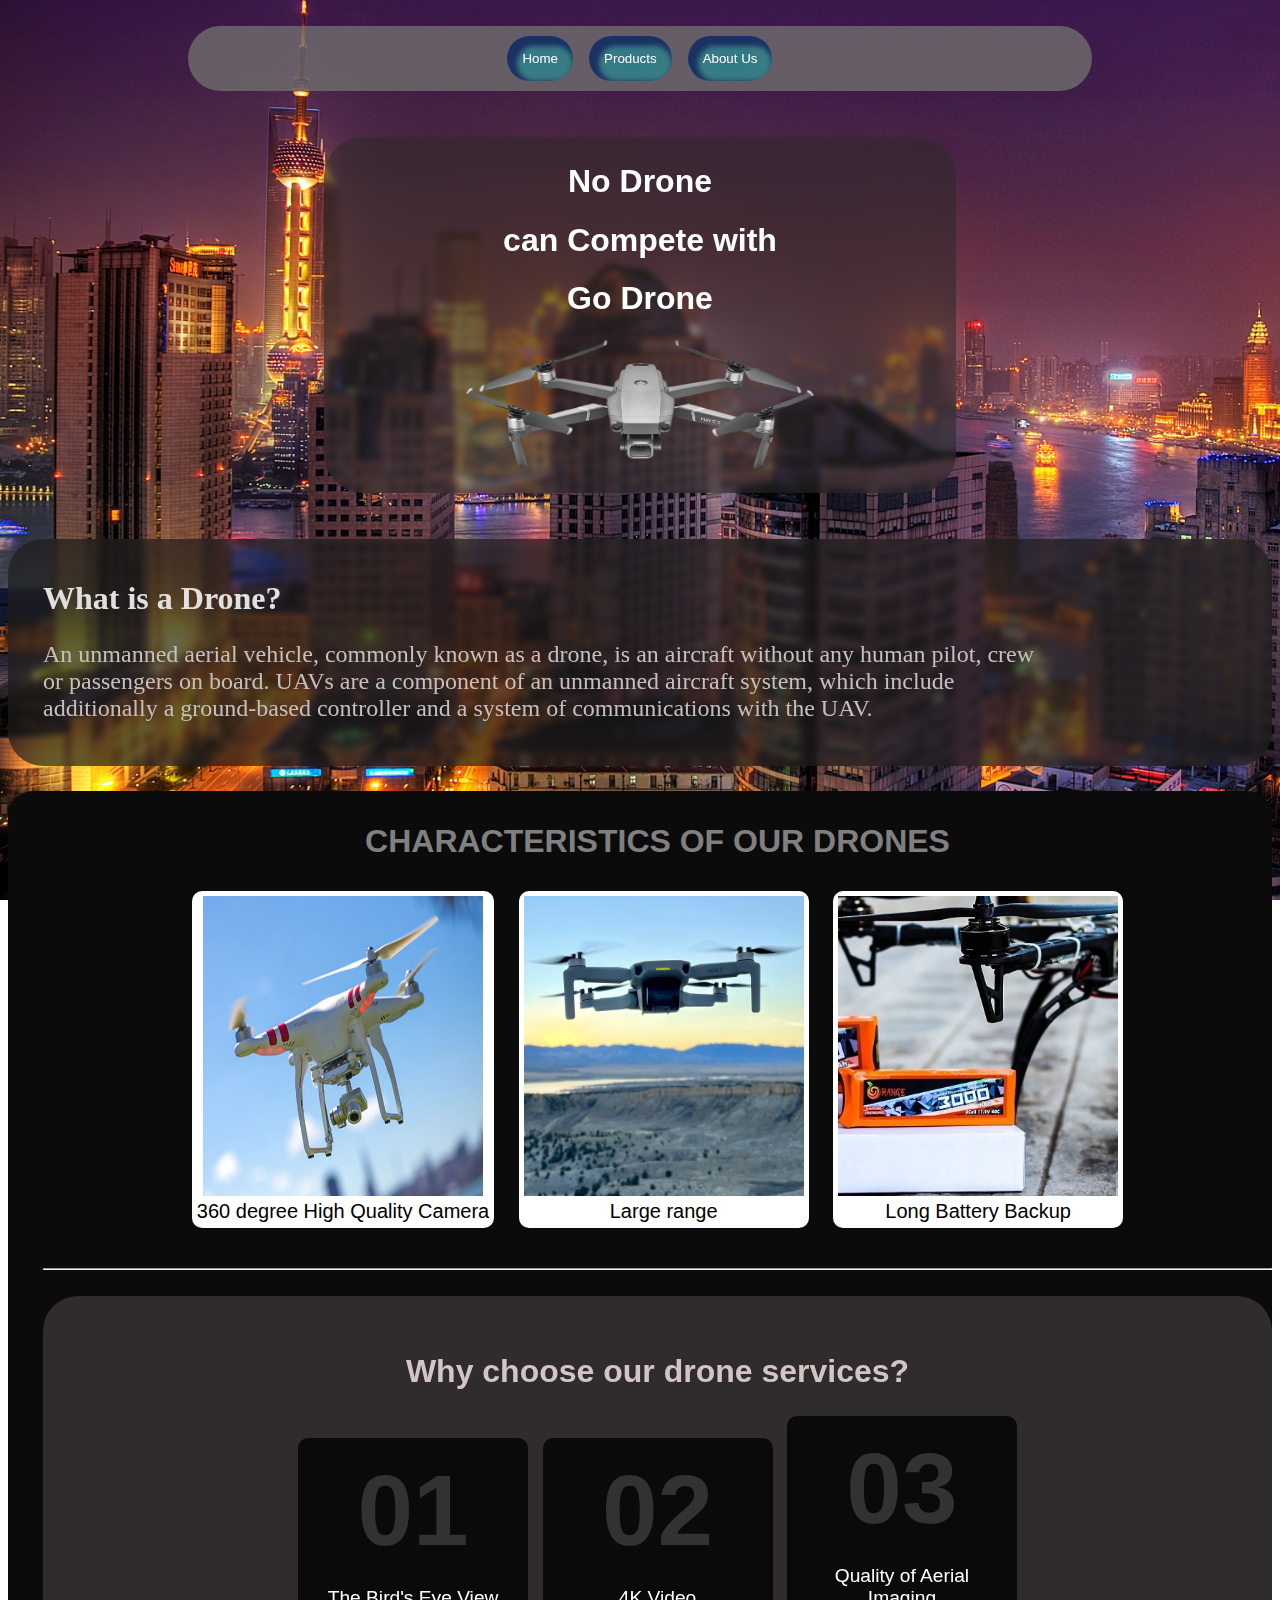
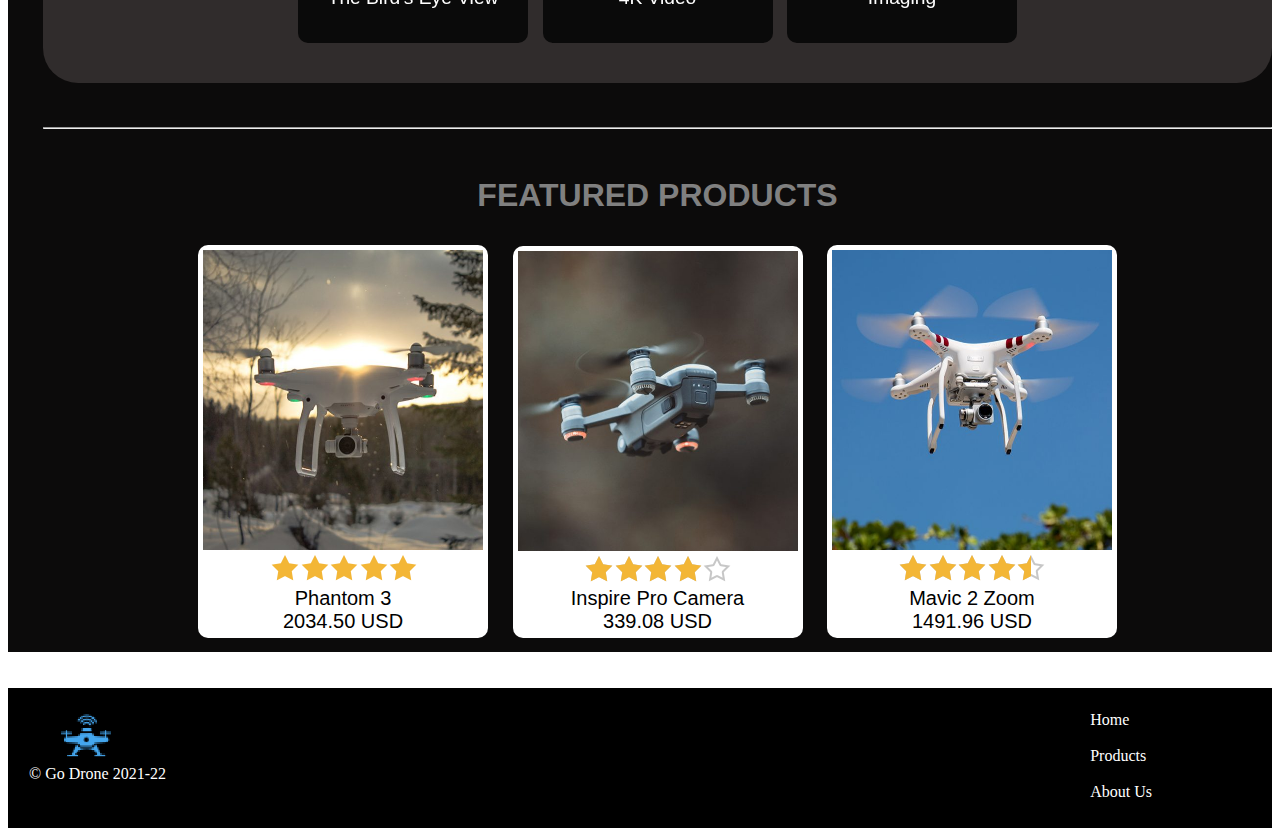
<file: index.html>
<!DOCTYPE html>
<html lang="en">
<head>
    <meta charset="UTF-8">
    <meta http-equiv="X-UA-Compatible" content="IE=edge">
    <meta name="viewport" content="width=device-width, initial-scale=1.0">
    <link rel="stylesheet" href="style.css">
    <link rel="icon" href="icon.png">
    <title>Go Drone - Home</title>
</head>
<body class="b1"><br>
    <div class="sec1">
    <center>
    <div class="navi">
    <a href="index.html"><button class="nav">Home</button></a>&emsp;<a href="products.html"><button class="nav">Products</button></a>&emsp;<a href="about.html"><button class="nav">About Us</button></a>
    </div><br><br><div class="s1">
    <h1 style="font-family: Arial, Helvetica, sans-serif; color: white;">No Drone</h1>
    <h1 style="font-family: Arial, Helvetica, sans-serif; color: white;">can Compete with</h1>
    <h1 style="font-family: Arial, Helvetica, sans-serif; color: white;">Go Drone</h1>
    <img src="drone.png" width="350px" height="150px" class="im"></div>
    </center><br><br>

    </div>
    <div class="sec2">
        <h1 style="color: rgb(228, 223, 223); margin-left: 35px;">What is a Drone?</h1>
        <p style="color: rgb(198, 191, 191); margin-left: 35px; font-size: x-large; width: 80%; justify-content: center;">
            An unmanned aerial vehicle, commonly known as a drone, is an aircraft without any human pilot, crew or passengers on board. UAVs are a component of an unmanned aircraft system, which include additionally a ground-based controller and a system of communications with the UAV.
        </p>
    </div>
       <div class="s3">
           <center>
           <h1 style="color: grey;"><b>CHARACTERISTICS OF OUR DRONES</b></h1>
             <div class="char">
                 <div class="c_i"><img src="char1.jpg" width="280px" height="300px"></div>
                 <div class="t">360 degree High Quality Camera</div>
             </div>
             <div class="char">
                <div class="c_i"><img src="char2.jpg" width="280px" height="300px"></div>
                <div class="t">Large range</div>
            </div>
            <div class="char">
                <div class="c_i"><img src="char3.jpg" width="280px" height="300px"></div>
                <div class="t">Long Battery Backup</div>
            </div><br><br><hr><br>
            
            <div style="background-color: rgba(93, 85, 85, 0.449); padding: 35px; border-radius: 35px; backdrop-filter: blur(3px);">
                <h1 style="color: rgb(211, 197, 197);">Why choose our drone services?</h1>
                
                <div class="pic">
                    <font style="font-size: 100px; color: rgb(52, 49, 49); font-family: Arial, Helvetica, sans-serif;"><b>01</b></font>
                    <p style="color: rgb(255, 255, 255); font-size: larger;">The Bird's Eye View</p>
                </div>
                <div class="pic">
                    <font style="font-size: 100px; color: rgb(52, 49, 49); font-family: Arial, Helvetica, sans-serif;"><b>02</b></font>
                    <p style="color: rgb(255, 255, 255); font-size: larger;">4K Video</p>
                </div>
                <div class="pic">
                    <font style="font-size: 100px; color: rgb(52, 49, 49); font-family: Arial, Helvetica, sans-serif;"><b>03</b></font>
                    <p style="color: rgb(255, 255, 255); font-size: larger;">Quality of Aerial Imaging</p>
                </div>
                </div><br><br><hr>
            
            <br>
            <h1 style="color: grey;"><b>FEATURED PRODUCTS</b></h1>
            <a href="products.html#p">
             <div class="char">
                 <div class="c_i"><img src="phantom.jpg" width="280px" height="300px"></div>
                 <div class="t"><img src="5.png"><font color="black"><br>Phantom 3<br>2034.50 USD</font></div>
             </div>
            </a>
             <a href="products.html#i">
             <div class="char">
                <div class="c_i"><img src="inspire.jpg" width="280px" height="300px"></div>
                <div class="t"><img src="4.png"><br><font color="black">
                    Inspire Pro Camera<br>339.08 USD</font></div>
            </div>
            </a>
            <a href="products.html#m">
            <div class="char">
                <div class="c_i"><img src="mavic.jpg" width="280px" height="300px"></div>
                <div class="t"><img src="4.5.png"><br><font color="black">Mavic 2 Zoom<br>1491.96 USD</font></div>
            </div>
            </a>
            </center>
       </div><br><br>
       <footer class="footer"><br>
           <div class = "left">&emsp;&emsp;&emsp;<img src="icon.png" width="50px" height="50px">  <br>&emsp;© Go Drone 2021-22</div>     
           <div class="left r"><a href="index.html"><div>Home</div></a><br><a href="products.html"><div>Products</div></a><br><a href="about.html"><div>About Us</div></a><br></div>
       </footer>
</body>
</html>
</file>
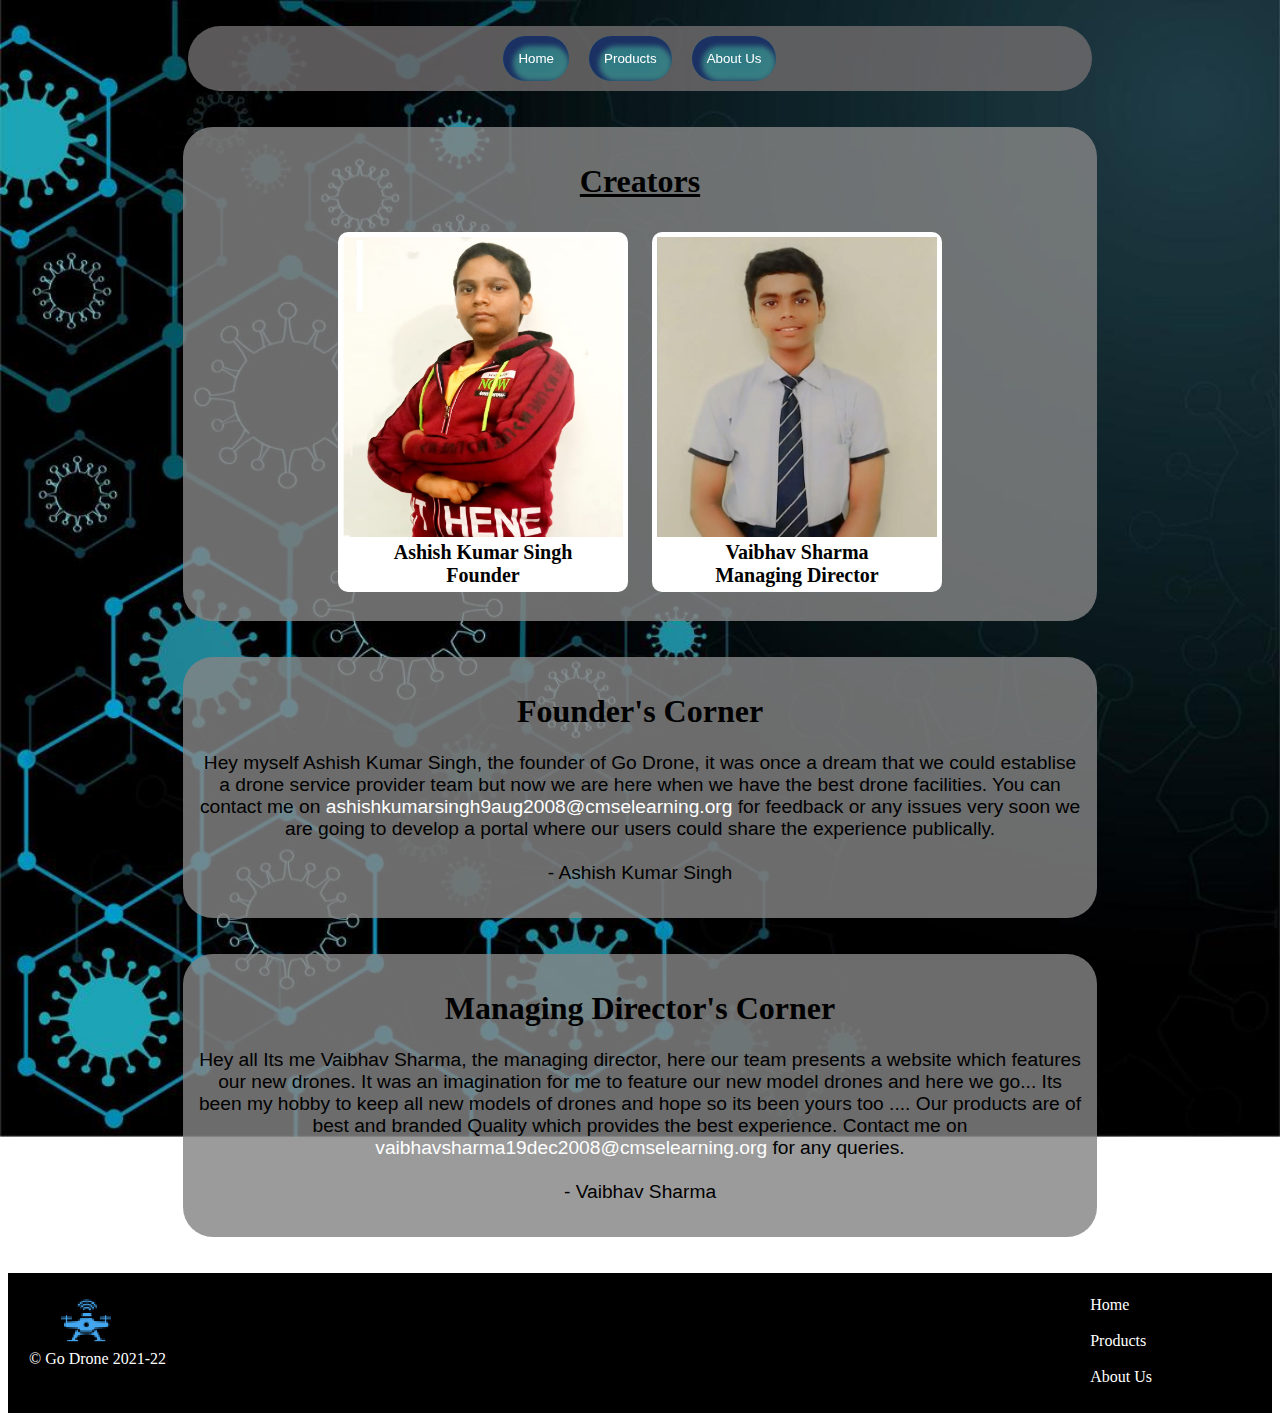
<file: about.html>
<!DOCTYPE html>
<html lang="en">
<head>
    <meta charset="UTF-8">
    <meta http-equiv="X-UA-Compatible" content="IE=edge">
    <meta name="viewport" content="width=device-width, initial-scale=1.0">
    <link rel="stylesheet" href="style.css">
    <link rel="icon" href="icon.png">
    <title>Go Drone - About Us</title>
</head>
<body class="b2"><br>
    <div class="sec1">
        <center>
        <div class="navi">
        <a href="index.html"><button class="nav">Home</button></a>&emsp;
        <a href="products.html"><button class="nav">Products</button></a>&emsp;
        <a href="about.html"><button class="nav">About Us</button></a>
        </div>
    </center>
       </div><br><br>
      <center>
        <div class="creators">
          <h1><u>Creators</u></h1>
          <div class="char">
            <div class="c_i"><img src="ashish.jpeg" width="280px" height="300px"></div>
            <div class="t"><b>Ashish Kumar Singh<br>Founder</b></div>
        </div>
        <div class="char">
            <div class="c_i"><img src="vaibhav.jpg" width="280px" height="300px"></div>
            <div class="t"><b>Vaibhav Sharma<br>Managing Director</b></div>
        </div>
        </div><br><br>
        <div class="creators">
            <h1>Founder's Corner</h1>
            <p style="font-size: larger; font-family: 'Segoe UI', Tahoma, Geneva, Verdana, sans-serif;">
                Hey myself Ashish Kumar Singh, the founder of Go Drone, it was once a dream that we could establise a drone service provider team but now we are here when we have the best drone facilities. You can contact me on <a href="mailto: ashishkumarsingh9aug2008@cmselearning.org">ashishkumarsingh9aug2008@cmselearning.org</a> for feedback or any issues very soon we are going to develop a portal where our users could share the experience publically. 
                <br><br>- Ashish Kumar Singh
            </p>
        </div><br><br>
        <div class="creators">
            <h1>Managing Director's Corner</h1>
            <p style="font-size: larger; font-family: 'Segoe UI', Tahoma, Geneva, Verdana, sans-serif;">
                Hey all Its me Vaibhav Sharma, the managing director, here our team presents a website which features our new drones. It was an imagination for me to feature our new model drones and here we go... Its been my hobby to keep all new models of drones and hope so its been yours too .... Our products are of best and branded Quality which provides the best experience.
                Contact me on <a href="mailto: vaibhavsharma19dec2008@cmselearning.org">vaibhavsharma19dec2008@cmselearning.org</a> for any queries. 
                <br><br>- Vaibhav Sharma
            </p>
        </div><br><br>
     </center>
        <footer class="footer"><br>
            <div class = "left">&emsp;&emsp;&emsp;<img src="icon.png" width="50px" height="50px">  <br>&emsp;© Go Drone 2021-22</div>     
            <div class="left r"><a href="index.html"><div>Home</div></a><br><a href="products.html"><div>Products</div></a><br><a href="about.html"><div>About Us</div></a><br></div>
        </footer>
</body>
</html>
</file>
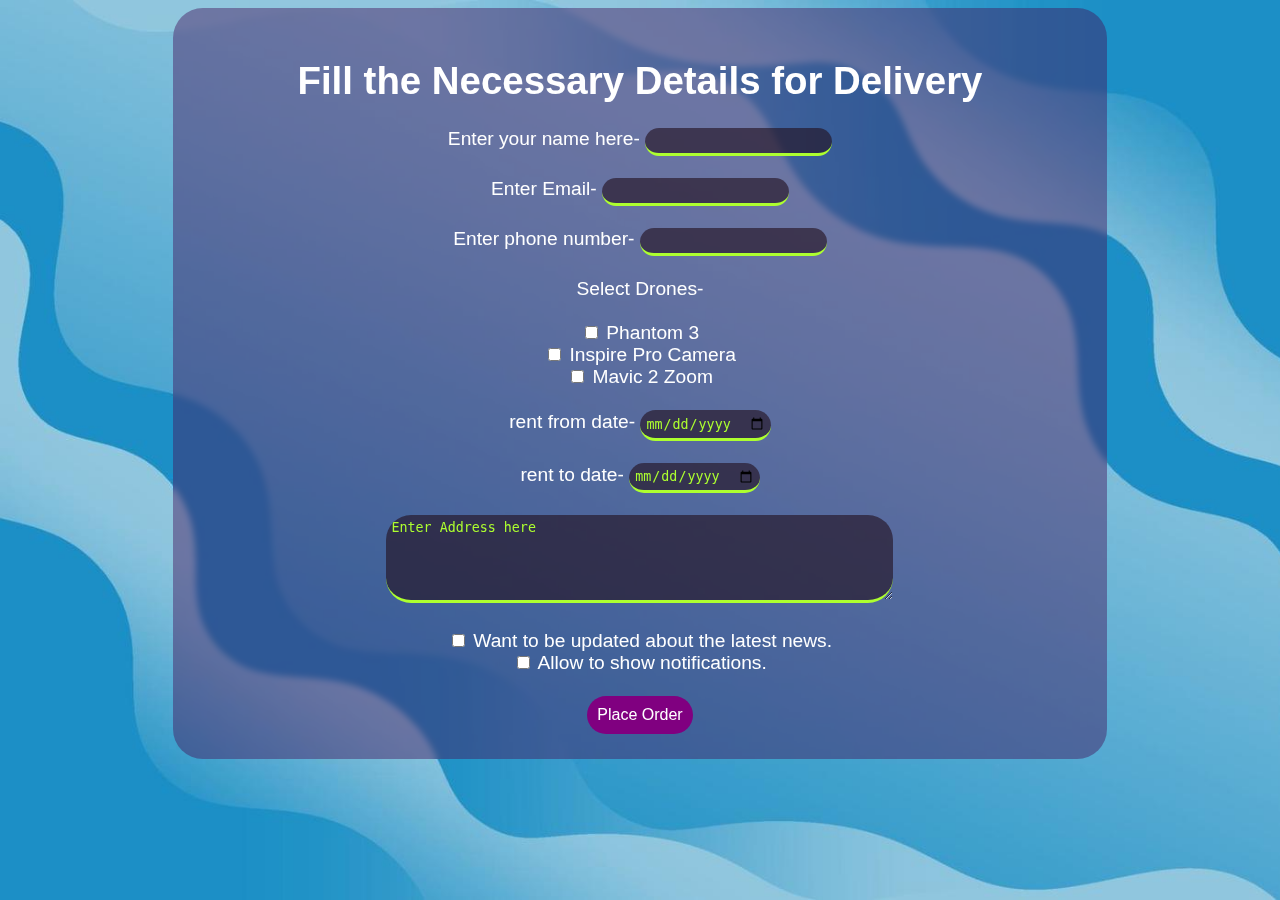
<file: form.html>
<!DOCTYPE html>
<html lang="en">
<head>
    <meta charset="UTF-8">
    <meta http-equiv="X-UA-Compatible" content="IE=edge">
    <meta name="viewport" content="width=device-width, initial-scale=1.0">
    <link rel="stylesheet" href="style.css">
    <link rel="icon" href="icon.png">
    <title>Go Drone - Fill Details</title>
</head>
<body class="b4">
    <center>
        <div class="form">
        <h1>Fill the Necessary Details for Delivery</h1>
        <form>
        Enter your name here- <input type="text" class="ff"><br><br>
        Enter Email- <input type="email" class="ff"><br><br>
        Enter phone number- <input type="number" class="ff"><br><br>
        Select Drones- <br><br>
        <input type="checkbox" value="Phantom 3"> Phantom 3<br>
        <input type="checkbox" value="Inspire Pro Camera"> Inspire Pro Camera<br>
        <input type="checkbox" value="Mavic 2 Zoom"> Mavic 2 Zoom<br><br>
        rent from date- <input type="date" class="ff"><br><br>
        rent to date- <input type="date" class="ff"><br><br>
        <textarea cols="60" rows="5" class="ff">Enter Address here</textarea><br><br>
        <input type="checkbox"> Want to be updated about the latest news.<br>
        <input type="checkbox"> Allow to show notifications.<br><br>
        <a href="rented.html"><input type="button" value="Place Order" class="book"></a>
        </form>
        </div>
        </center>
</body>
</html>
</file>
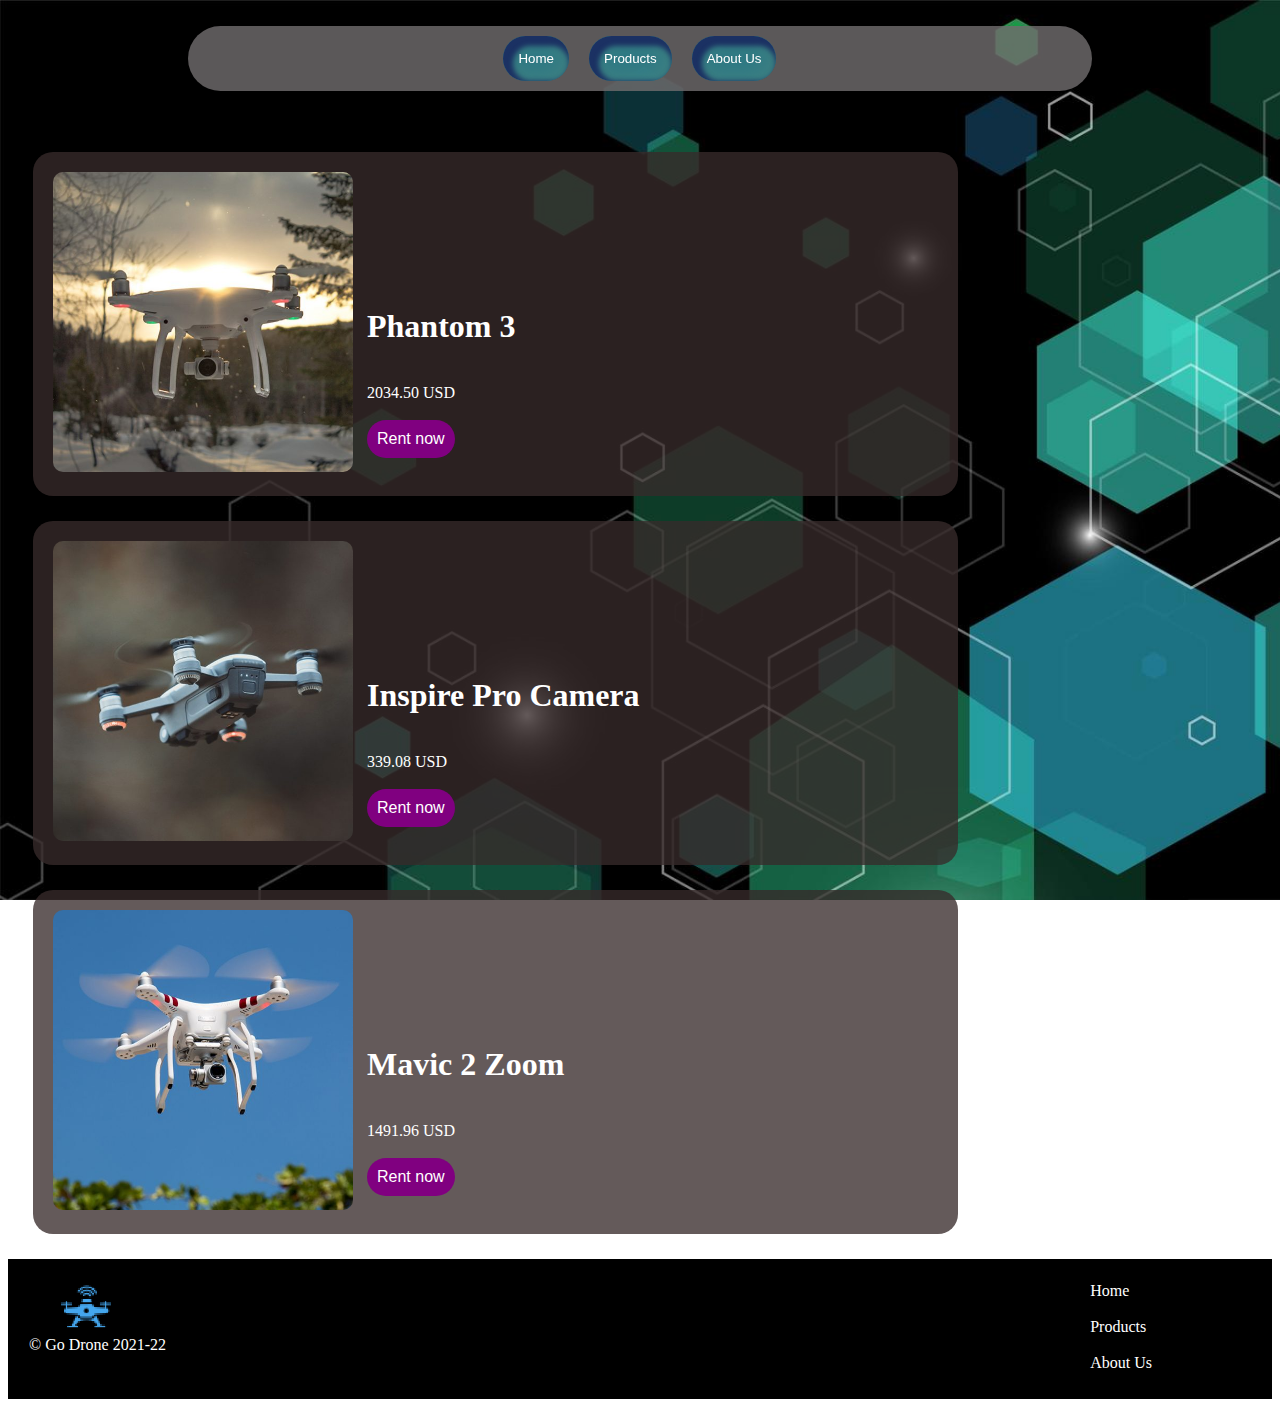
<file: products.html>
<!DOCTYPE html>
<html lang="en">
<head>
    <meta charset="UTF-8">
    <meta http-equiv="X-UA-Compatible" content="IE=edge">
    <meta name="viewport" content="width=device-width, initial-scale=1.0">
    <link rel="stylesheet" href="style.css">
    <link rel="icon" href="icon.png">
    <title>Go Drone - Products</title>
</head>
<body class="b3"><br>
    <div class="sec1">
        <center>
        <div class="navi">
        <a href="index.html"><button class="nav">Home</button></a>&emsp;
        <a href="products.html"><button class="nav">Products</button></a>&emsp;
        <a href="about.html"><button class="nav">About Us</button></a>
        </div>
    </center>
       </div><br><br>  
    <div class="pro" id="p">
           <div class=left><img src="phantom.jpg" height="300px" width="300px" style="border-radius: 10px;"></div>
           <div class="left l"><h1>Phantom 3</h1><br>2034.50 USD<br><br><a href="form.html"><button class="book">Rent now</button></a><br><br></div>
       </div>
       <div class="pro" id="i">
        <div class=left><img src="inspire.jpg" height="300px" width="300px" style="border-radius: 10px;"></div>
        <div class="left l"><h1>Inspire Pro Camera</h1><br>339.08 USD<br><br><a href="form.html"><button class="book">Rent now</button></a><br><br></div>
    </div>
    <div class="pro" id="m">
        <div class=left><img src="mavic.jpg" height="300px" width="300px" style="border-radius: 10px;"></div>
        <div class="left l"><h1>Mavic 2 Zoom</h1><br>1491.96 USD<br><br><a href="form.html"><button class="book">Rent now</button></a><br><br></div>
    </div>

       <footer class="footer"><br>
        <div class = "left">&emsp;&emsp;&emsp;<img src="icon.png" width="50px" height="50px">  <br>&emsp;© Go Drone 2021-22</div>     
        <div class="left r"><a href="index.html"><div>Home</div></a><br><a href="products.html"><div>Products</div></a><br><a href="about.html"><div>About Us</div></a><br></div>
    </footer>
</body>
</html>
</file>
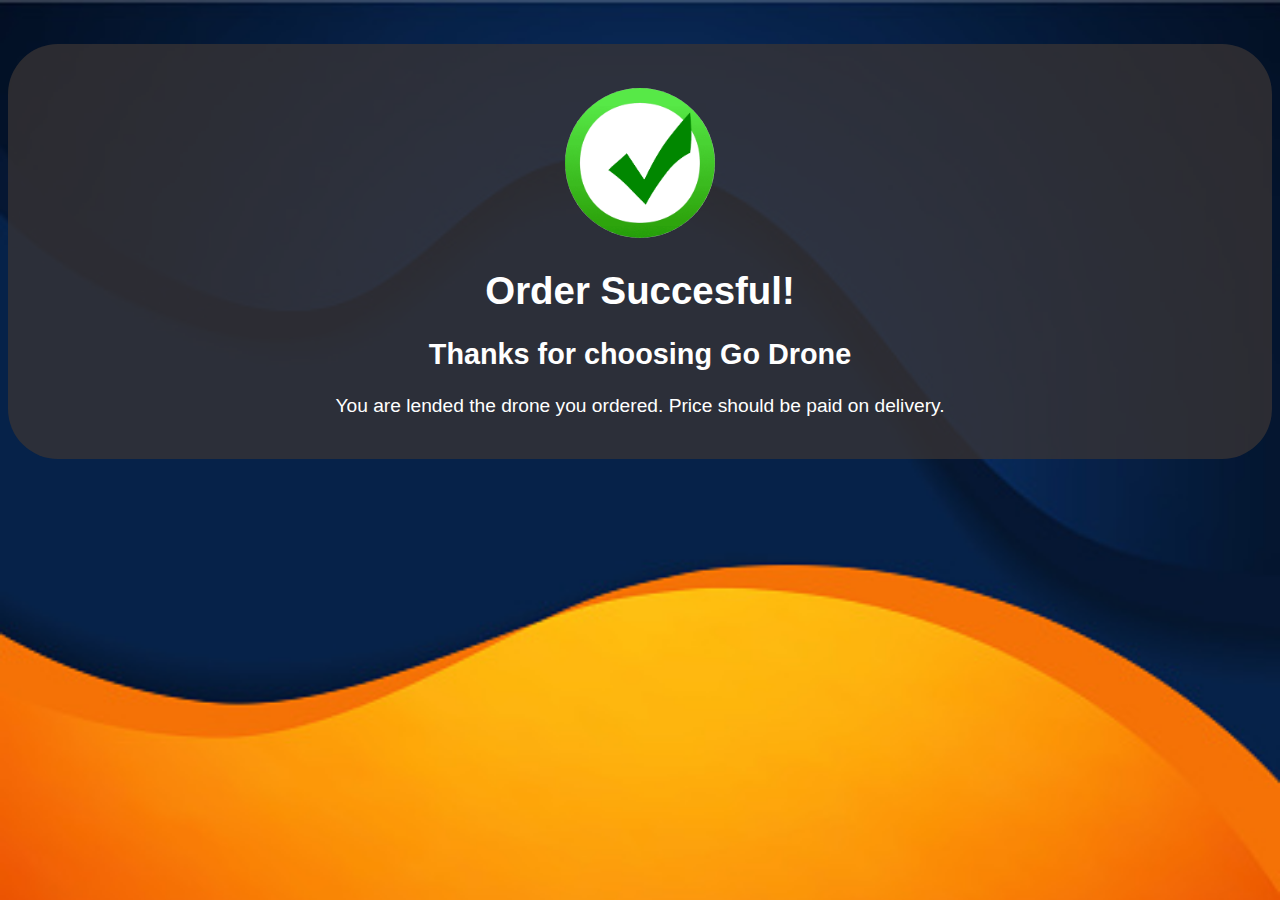
<file: rented.html>
<!DOCTYPE html>
<html lang="en">
<head>
    <meta charset="UTF-8">
    <meta http-equiv="X-UA-Compatible" content="IE=edge">
    <meta name="viewport" content="width=device-width, initial-scale=1.0">
    <link rel="stylesheet" href="style.css">
    <link rel="icon" href="icon.png">
    <title>Go Drone - Rented</title>
</head>
<body class="b5"><br><br>
    <center id="confirm">
        <br><br>
    <img src="tick.png" style="border-radius: 50%;" width="150px" height="150px">
    <h1>Order Succesful!</h1>
    <p><h2>Thanks for choosing Go Drone</h2>You are lended the drone you ordered. Price should be paid on delivery. </p> <br>
    </center>
</body>
</html>
</file>
<file: style.css>
.b1{
    background-image: url(night.jpg);
    background-size: cover;
    background-repeat: no-repeat;
    background-attachment: fixed;
}
.b2{
    background-image: url(bg2.jpg);
    background-size: cover;
    background-repeat: no-repeat;
    background-attachment: fixed;
}
.b3{
    background-image: url(b3.jpg);
    background-size: cover;
    background-repeat: no-repeat;
    background-attachment: fixed;
}
.b4{
    background-image: url(bg4.jpg);
    background-size: cover;
    background-repeat: no-repeat;
    background-attachment: fixed;
}
.b5{
    background-image: url(b5.jpg);
    background-size: cover;
    background-repeat: no-repeat;
    background-attachment: fixed;
}
.sec2{
    background-color: rgba(29, 28, 28, 0.68);
    backdrop-filter: blur(3px);
    border-radius: 35px;
    padding-top: 20px;
    padding-bottom: 20px;
    margin-bottom: 20px;
    margin-top: 10px;
}
.nav{
    background-color: rgba(16, 138, 157, 0.626);
    color: white;
    border: none;
    padding: 15px;
    border-radius: 25px;
    box-shadow: 5px 5px 5px 5px rgba(22, 34, 93, 0.83) inset,
                0px 0px 20px 10px rgba(64, 129, 130, 0.815) inset;
}
.nav:hover{
    cursor: pointer;
    background-color: rgba(16, 138, 157, 0.626);
    animation: 0.5s jump ease-in;
    border-radius: 23px;
    box-shadow: 5px 5px 5px 5px rgba(16, 28, 86, 0.83) inset,
                0px 0px 20px 10px rgba(36, 74, 74, 0.815) inset;
}
.navi{
    background-color: rgba(112, 108, 109, 0.815);
    backdrop-filter: blur(0.2px);
    padding: 10px;
    border-radius: 40px;
    width: 70%;
    
}
.s1{
    background-color: rgba(45, 41, 42, 0.557);
    backdrop-filter: blur(3px);
    border-radius: 40px;
    margin-top: 10px;
    padding-top: 5px;
    width: 50%;
}
.pic{
    display: inline-block;
    border-radius: 10px;
    background-color: rgb(10, 10, 10);
    width: 200px;
    padding: 15px;
    margin: 5px;
}
.pic:hover{
    animation: 0.5s jump ease-in-out;
}
.im:hover{
   animation: 2s anime ease-in-out;
}
@keyframes anime{
    0%{
        width: 350px;
        height: 150px;
    }
    50%{
        width: 360px;
        height: 160px;
    }
}
@keyframes jump{
    0%{
        transform: translateY(none);
    }
    50%{
        transform: translateY(-20px);
    }
}
.s3{
    background-color: rgb(12, 11, 11);
    padding-left: 35px;
    margin-left: 0px;
    padding-top: 10px;
    font-family: 'Gill Sans', 'Gill Sans MT', Calibri, 'Trebuchet MS', sans-serif;
    margin-top: 25px;
    border-top-left-radius: 25px;
    border-top-right-radius: 25px;
}
.char{
    background-color: rgb(255, 255, 255);
    display: inline-block;
    margin: 10px;
    padding: 5px;
    overflow: hidden;
    border-radius: 10px;
}
.t{
    font-size: 20px;
}
.c_i:hover{
    animation: 1.5s char ease-in-out;
}
@keyframes char{
    0%{
        transform: none;
    }
    50%{
        transform: translateY(25px);
    }
}
.footer{
    background-color: black;
    margin: 0px;
    padding: 5px;
    height: 130px;
}
.left{
    display: inline-block;
    color: white;
}
.r{
    position: absolute;
    right: 10%;
}
a{
    text-decoration: none;
    color: white;
}
.creators{
    background-color: rgba(132, 132, 132, 0.815);
    width: 70%;
    padding: 15px;
    border-radius: 30px;
    overflow: hidden;
}
.pro{
    background-color: rgba(56, 43, 43, 0.775);
    margin:25px;
    padding: 20px;
    border-radius: 20px;
    width: 70%;
}
.book{
    background-color: purple;
    padding: 10px;
    border: none;
    border-radius: 20px;
    color: white;
    font-size: medium;
}
.book:hover{
    cursor: pointer;
    box-shadow: 1px 1px white;
}
.l{
    margin-left: 10px;
}
.form{
    background-color:rgba(68, 22, 93, 0.455);
    padding: 25px;
    width: 70%;
    border-radius: 30px;
    color: white;
    backdrop-filter: blur(3px);
    font-size: larger;
    font-family: 'Segoe UI', Tahoma, Geneva, Verdana, sans-serif;
}
#confirm{
    color: white;
    font-size: larger;
    font-family: 'Gill Sans', 'Gill Sans MT', Calibri, 'Trebuchet MS', sans-serif;
    background-color: rgba(57, 52, 52, 0.748);
    border-radius: 50px;
}
.ff{
    background-color: rgba(35, 17, 32, 0.626);
    border: none;
    color: greenyellow;
    padding: 5px;
    border-radius: 25px;
    border-bottom: 3px solid greenyellow;
}
.ff:hover{
    background-color: rgba(15, 14, 14, 0.34);
}
</file>
